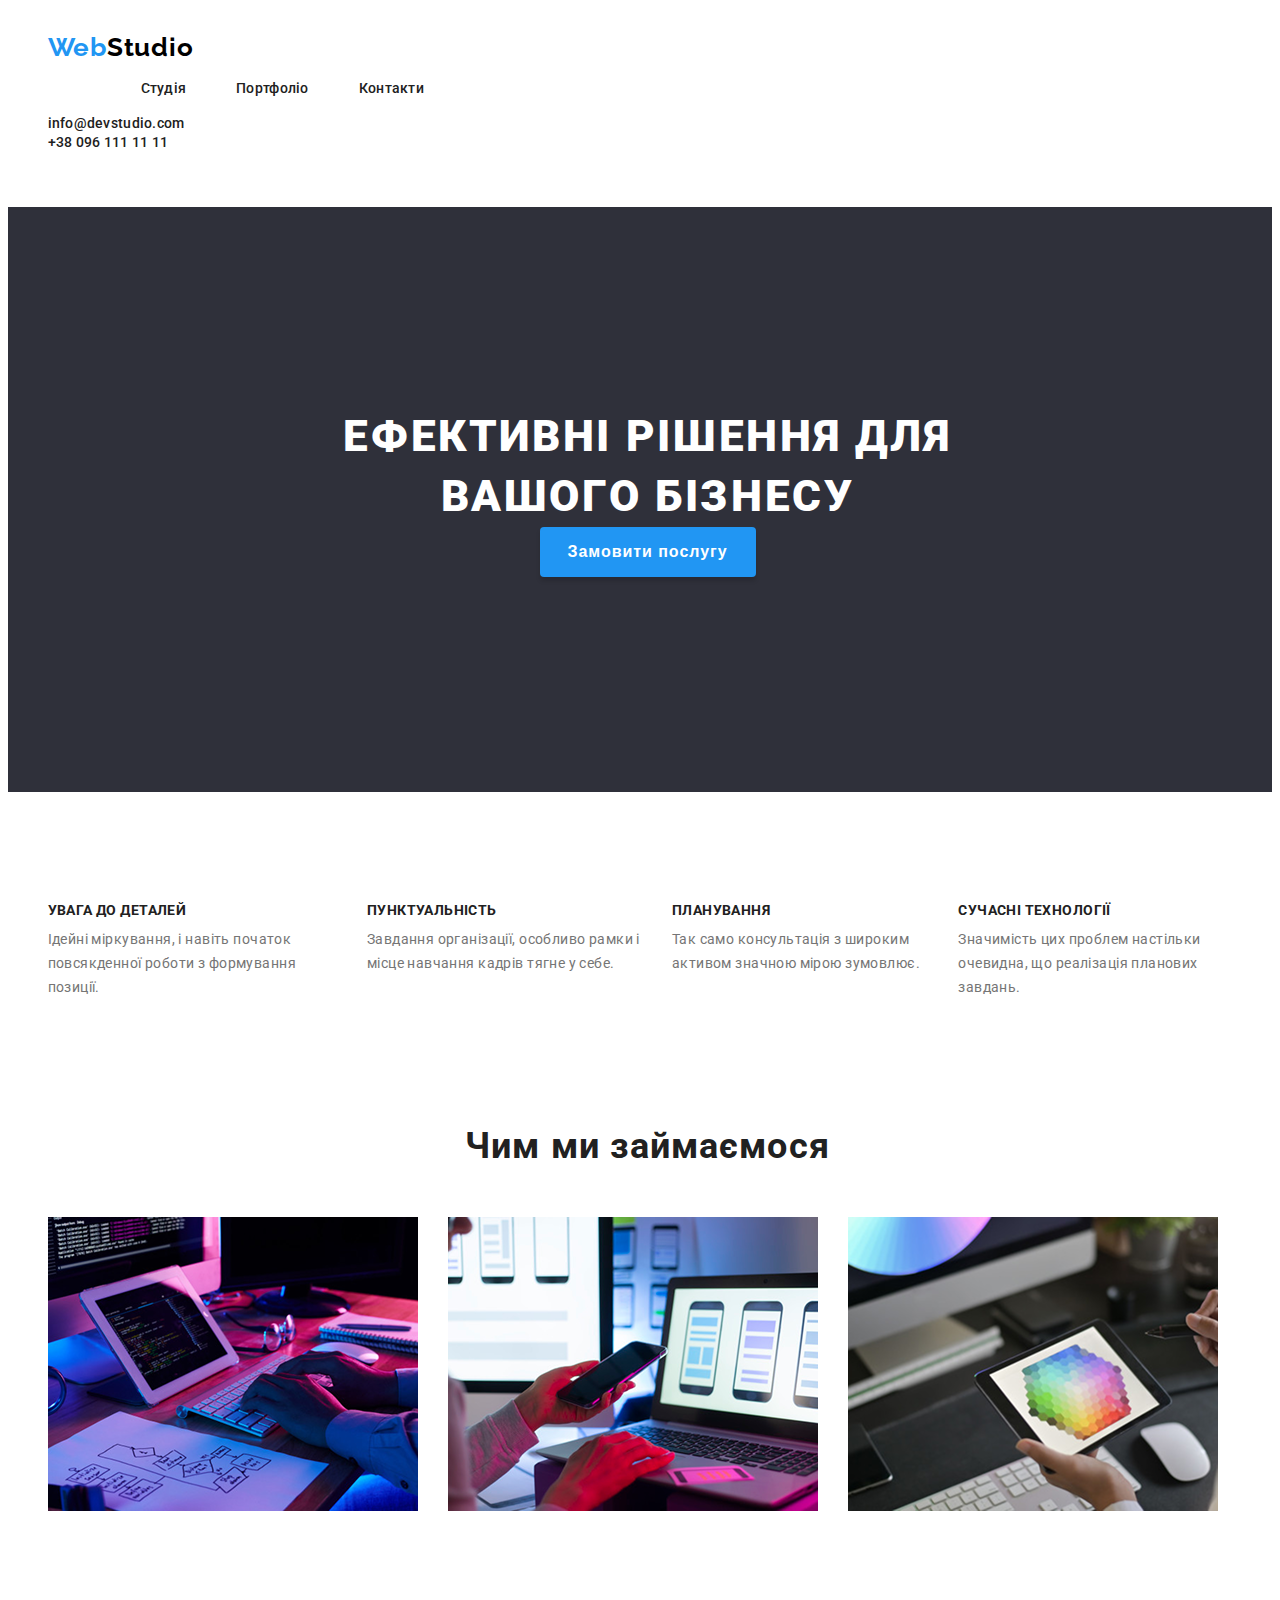
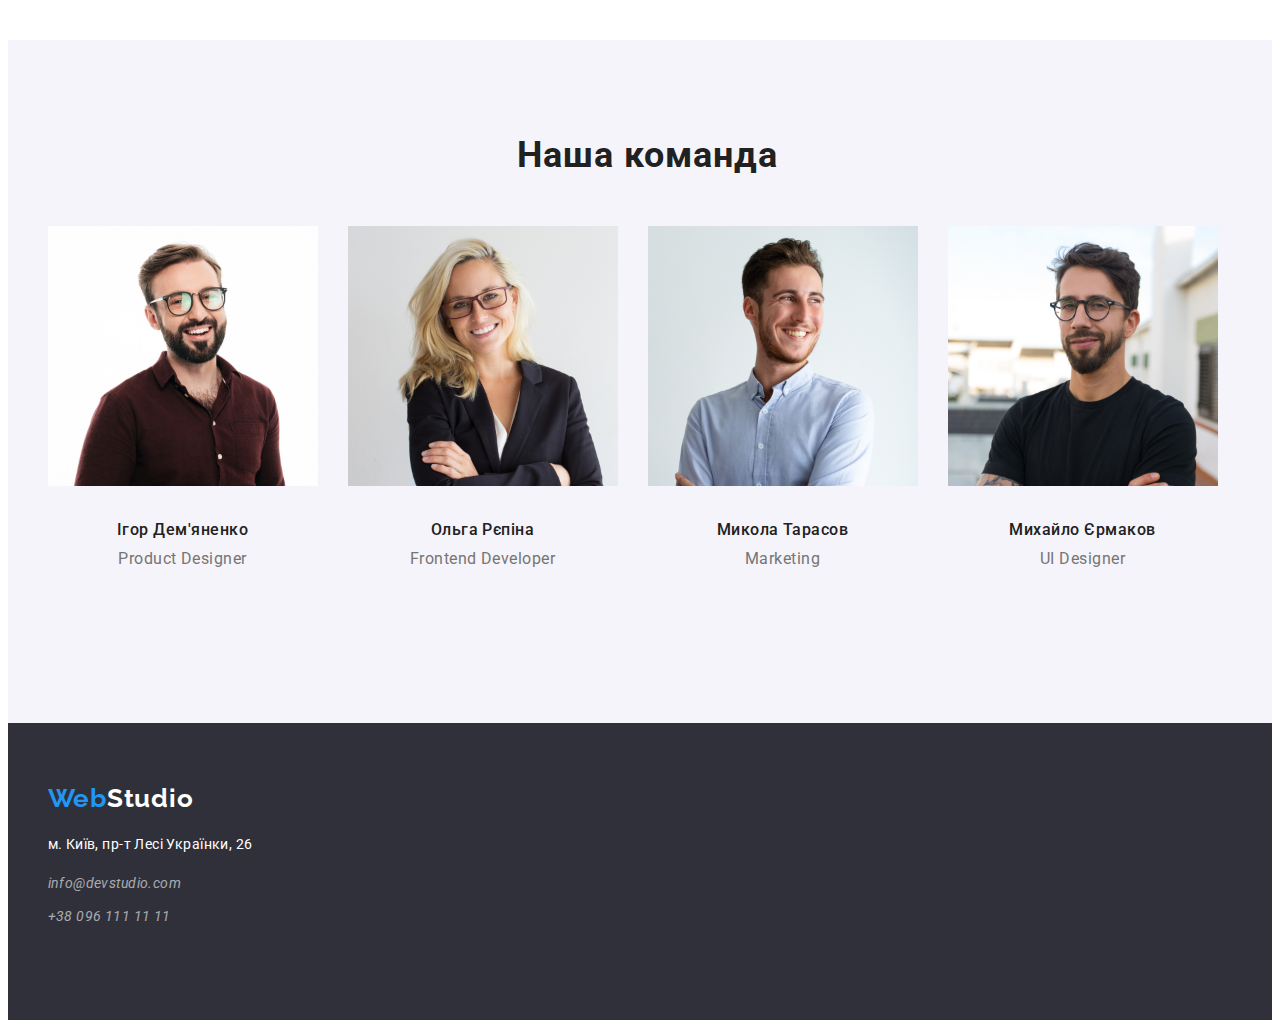
<file: index.html>
<!DOCTYPE html>
<html lang="en">

<head>
    <meta charset="UTF-8">
    <meta name="viewport" content="width=device-width, initial-scale=1.0">
    <title>Document</title>
    <link rel="preconnect" href="https://fonts.googleapis.com">
    <link rel="preconnect" href="https://fonts.gstatic.com" crossorigin>
    <link
        href="https://fonts.googleapis.com/css2?family=Raleway:ital,wght@0,100..900;1,100..900&family=Roboto:ital,wght@0,100..900;1,100..900&display=swap"
        rel="stylesheet">
    <link rel="stylesheet" href="https://cdnjs.cloudflare.com/ajax/libs/modern-normalize/3.0.1/modern-normalize.min.css"
        integrity="sha512-q6WgHqiHlKyOqslT/lgBgodhd03Wp4BEqKeW6nNtlOY4quzyG3VoQKFrieaCeSnuVseNKRGpGeDU3qPmabCANg=="
        crossorigin="anonymous" referrerpolicy="no-referrer" />
    <link rel="stylesheet" href="./index.css">
    <link rel="stylesheet" href="./reset.css">
</head>

<body>
    <header class="header">
        <div class="container">
            <h1 class="header-logo"><span class="header-web">Web</span><span class="header-studio">Studio</span></h1>
            <nav class="header-nav">
                <ul class="header-list">
                    <li class="header-item">
                        <a class="header-page" href="./index.html">Студія</a>
                    </li>
                    <li class="header-item">
                        <a class="header-page" href="./portfolio.html">Портфоліо</a>
                    </li>
                    <li class="header-item">
                        <a class="header-page" href="">Контакти</a>
                    </li>
                </ul>
            </nav>
            <ul>
                <li class="header-item">
                    <a class="header-page" href="mailto:info@devstudio.com">info@devstudio.com</a>
                </li>
                <li class="header-item">
                    <a class="header-page" href="tel:+380961111111">+38 096 111 11 11</a>
                </li>
            </ul>
        </div>
    </header>
    <main>
        <section class="hero">
            <div class="container">
                <h2 class="hero-title">Ефективні рішення для вашого бізнесу</h2>
                <button class="hero-button" type="button">Замовити послугу</button>
            </div>
        </section>
        <section class="company">
            <div class="container">
                <ul class="company-list">
                    <li class="company-item">
                        <h2 class="company-title">УВАГА ДО ДЕТАЛЕЙ</h2>
                        <p class="company-text">Ідейні міркування, і навіть початок повсякденної роботи з формування
                            позиції.</p>
                    </li>
                    <li class="company-item">
                        <h2 class="company-title">ПУНКТУАЛЬНІСТЬ</h2>
                        <p class="company-text">Завдання організації, особливо рамки і місце навчання кадрів тягне у
                            себе.
                        </p>
                    </li>
                    <li class="company-item">
                        <h2 class="company-title">ПЛАНУВАННЯ</h2>
                        <p class="company-text">Так само консультація з широким активом значною мірою зумовлює.</p>
                    </li>
                    <li class="Company-item">
                        <h2 class="company-title">СУЧАСНІ ТЕХНОЛОГІЇ</h2>
                        <p class="company-text">Значимість цих проблем настільки очевидна, що реалізація планових
                            завдань.
                        </p>
                    </li>
                </ul>
            </div>
        </section>
        <section class="about">
            <div class="container">
                <h2 class="about-title">Чим ми займаємося</h2>
                <ul class="about-list">
                    <li class="about-item">
                        <img class="about-photo" src="./images/code.png" alt="Фото">
                    </li>
                    <li class="about-item">
                        <img class="about-photo" src="./images/phone.png" alt="Фото">
                    </li>
                    <li class="about-item">
                        <img class="about-photo" src="./images/phone2.png" alt="Фото">
                    </li>
                </ul>
            </div>
        </section>
        <section class="team">
            <div class="container">
                <h2 class="team-title">Наша команда</h2>
                <ul class="team-list">
                    <li class="team-item">
                        <img class="team-photo" src="./images/man.jpg" alt="Фото людини">
                        <h2 class="team-name">Ігор Дем'яненко</h2>
                        <p class="team-specialty">Product Designer</p>
                    </li>
                    <li class="team-item">
                        <img class="team-photo" src="./images/man1.jpg" alt="Фото людини">
                        <h2 class="team-name">Ольга Рєпіна</h2>
                        <p class="team-specialty">Frontend Developer</p>
                    </li>
                    <li class="team-item">
                        <img class="team-photo" src="./images/man3.jpg" alt="Фото людини">
                        <h2 class="team-name">Микола Тарасов</h2>
                        <p class="team-specialty">Marketing</p>
                    </li>
                    <li class="team-item">
                        <img class="team-photo" src="./images/man4.jpg" alt="Фото людини">
                        <h2 class="team-name">Михайло Єрмаков</h2>
                        <p class="team-specialty">UI Designer </p>
                    </li>
                </ul>
            </div>
        </section>
    </main>
    <footer class="footer">
        <div class="container">
            <h2 class="footer-logo"><span class="footer-web">Web</span><span class="footer-studio">Studio</span></h2>
            <p class="footer-text">м. Київ, пр-т Лесі Українки, 26</p>
            <address class="footer-address">
                <ul class="footer-list">
                    <li class="footer-item">
                        <a class="footer-page" href="mailto:info@devstudio.com">info@devstudio.com</a>
                    </li>
                    <li class="footer-item">
                        <a class="footer-page" href="tel:+380961111111">+38 096 111 11 11</a>
                    </li>
                </ul>
            </address>
        </div>
    </footer>
</body>

</html>
</file>
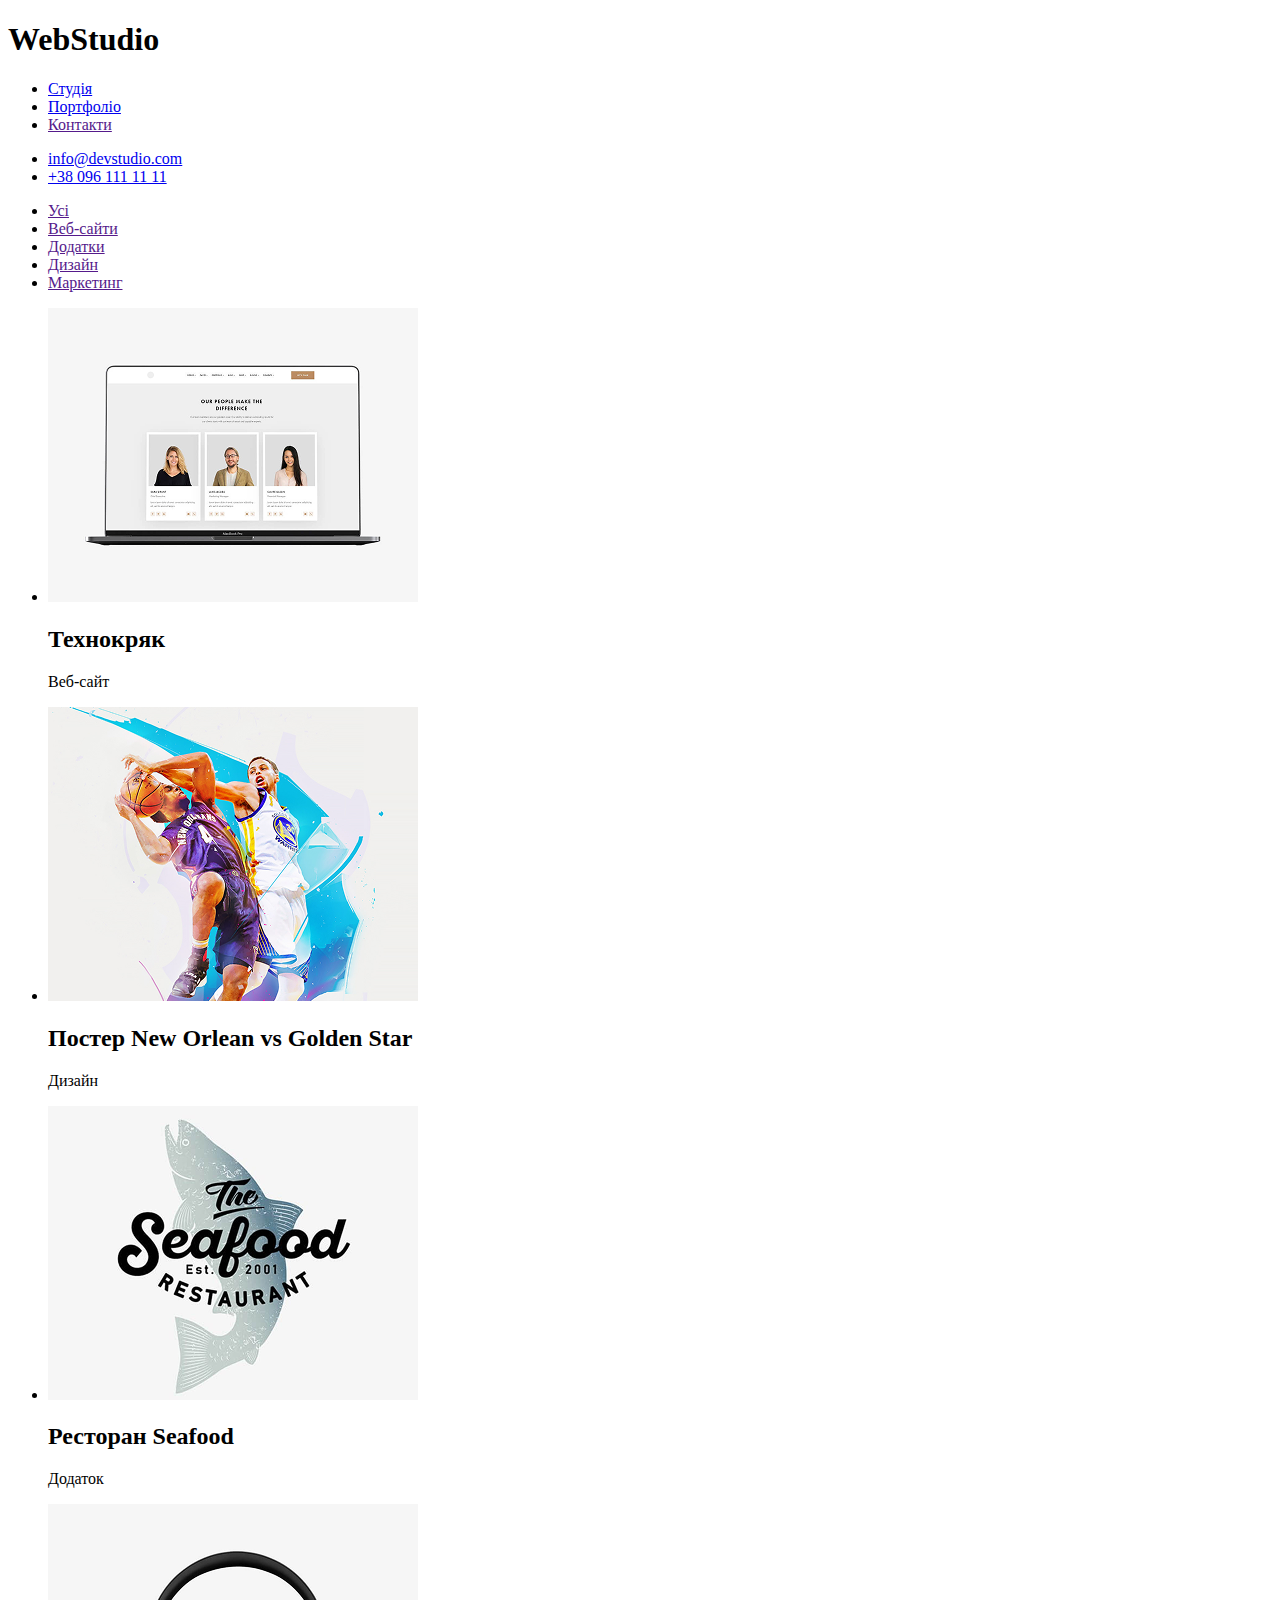
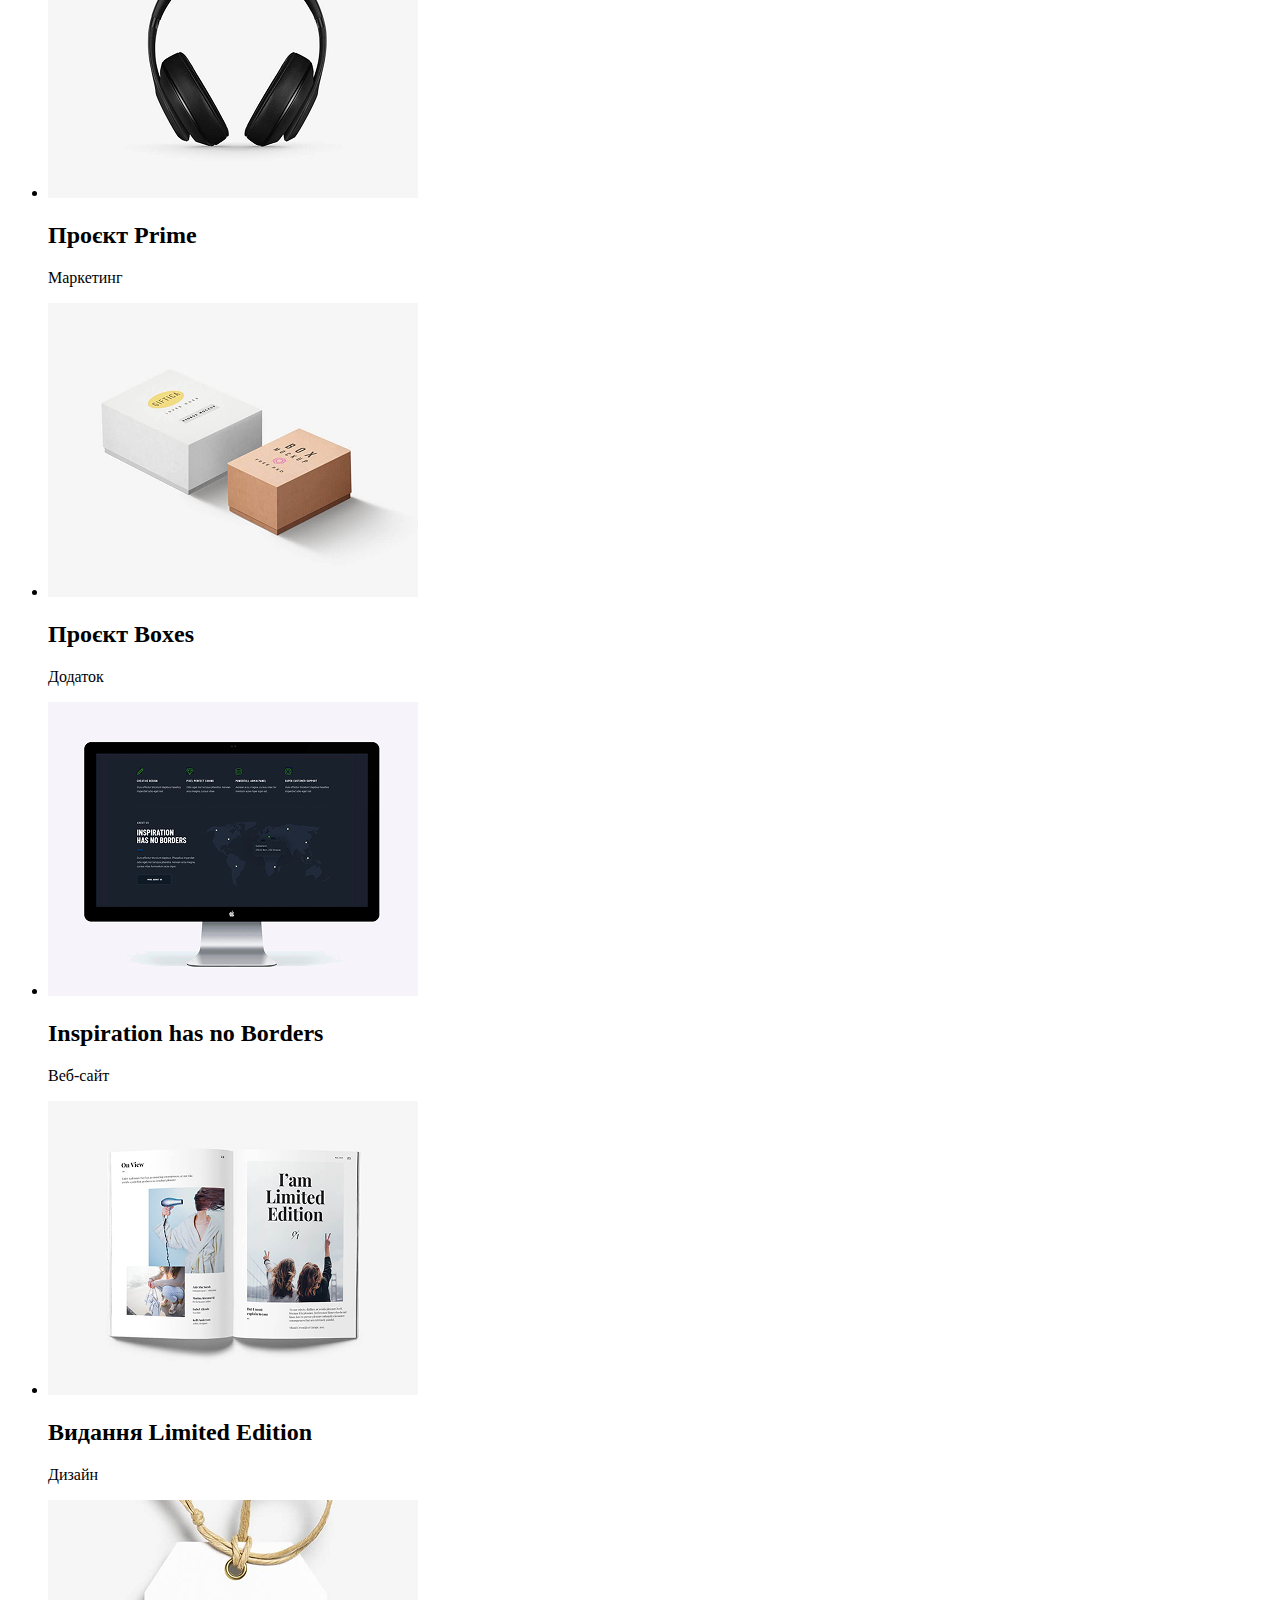
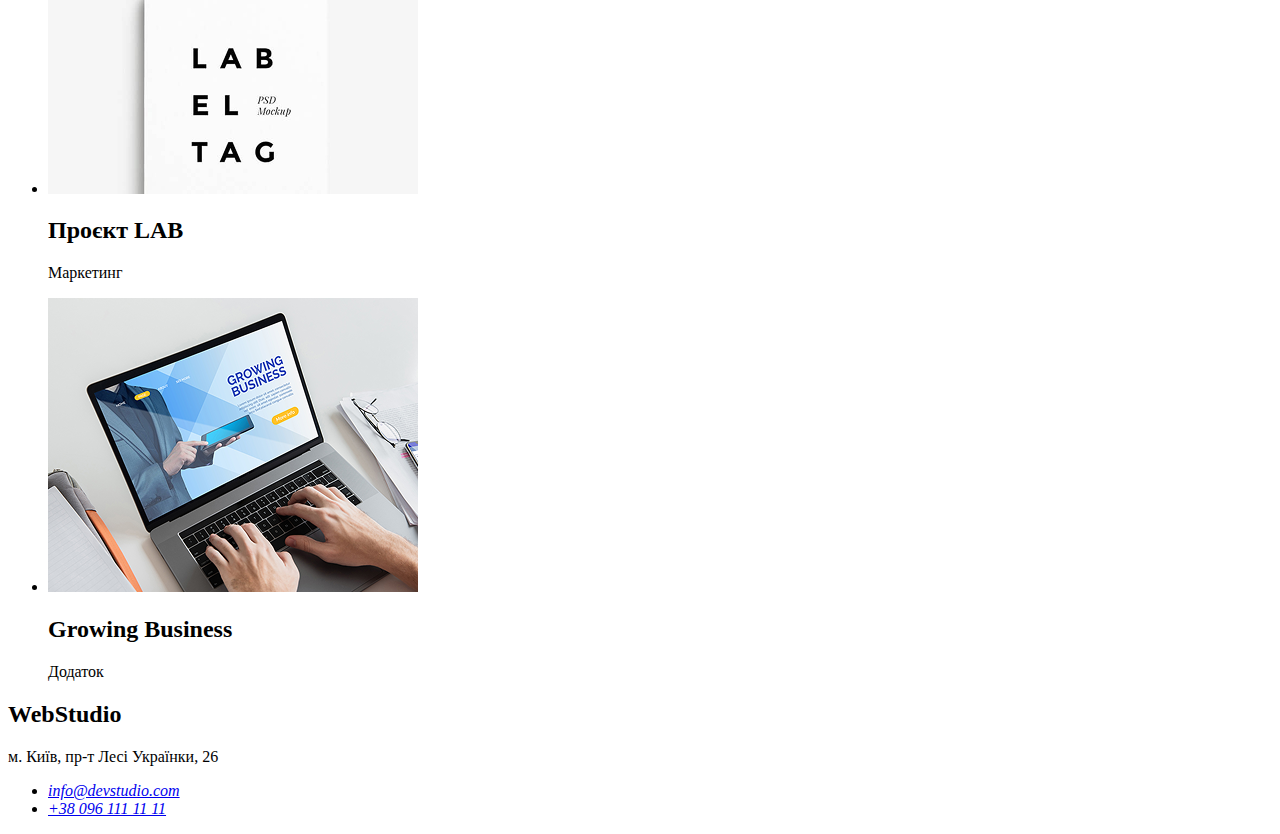
<file: Portfolio.html>
<!DOCTYPE html>
<html lang="en">
<head>
    <meta charset="UTF-8">
    <meta name="viewport" content="width=device-width, initial-scale=1.0">
    <title>Document</title>
</head>
<body>
     <header>
         <h1>WebStudio</h1>
        <nav>
            <ul>
                <li><a href="./index.html">Студія</a></li>
                <li><a href="./Portfolio.html">Портфоліо</a></li>
                <li><a href="">Контакти</a></li>
            </ul>
        </nav>
        <ul>
            <li>
                <a href="mailto:info@devstudio.com">info@devstudio.com</a>
            </li>
            <li>
                <a href="tel:+380961111111">+38 096 111 11 11</a>
            </li>
        </ul>
    </header>
    <section>
        <ul>
            <li><a href="">Усі</a></li>
            <li><a href="">Веб-сайти</a></li>
            <li><a href="">Додатки</a></li>
            <li><a href="">Дизайн</a></li>
            <li><a href="">Маркетинг</a></li>
        </ul>
    </section>
    <section>
        <ul>
            <li>
                <img src="./images/technocracker.png" alt="Technocracker">
                <h2>Технокряк</h2>
                <p>Веб-сайт</p>
            </li>
            <li>
                <img src="./images/neworleansvsgoldenstarposter.png" alt="New Orleans vs Golden Star poster">
                <h2>Постер New Orlean vs Golden Star</h2>
                <p>Дизайн</p>
            </li>
            <li>
                <img src="./images/seafoodrestaurant.png" alt="Seafood restaurant">
                <h2>Ресторан Seafood</h2>
                <p>Додаток</p>
            </li>
            <li>
                <img src="./images/projectprime.png" alt="Project Prime">
                <h2>Проєкт Prime</h2>
                <p>Маркетинг</p>
            </li>
            <li>
                <img src="./images/boxesproject.png" alt="Boxes project">
                <h2>Проєкт Boxes</h2>
                <p>Додаток</p>
            </li>
            <li>
                <img src="./images/inspirationhasnoborders.png" alt="Inspiration has no Borders">
                <h2>Inspiration has no Borders</h2>
                <p>Веб-сайт</p>
            </li>
            <li>
                <img src="./images/editionlimitededition.png" alt="Edition Limited Edition">
                <h2>Видання Limited Edition</h2>
                <p>Дизайн</p>
            </li>
            <li>
                <img src="./images/labproject.png" alt="LAB project">
                <h2>Проєкт LAB</h2>
                <p>Маркетинг</p>
            </li>
            <li>
                <img src="./images/growingbusiness.png" alt="Growing Business">
                <h2>Growing Business</h2>
                <p>Додаток</p>
            </li>
        </ul>
    </section>
    <footer>
         <h2>WebStudio</h2>
        <p>м. Київ, пр-т Лесі Українки, 26</p>
        <address>
            <ul>
                <li><a href="mailto:info@devstudio.com">info@devstudio.com</a></li>
                <li><a href="tel:+380961111111">+38 096 111 11 11</a></li>
            </ul>
        </address>
    </footer>
</body>
</html>
</file>
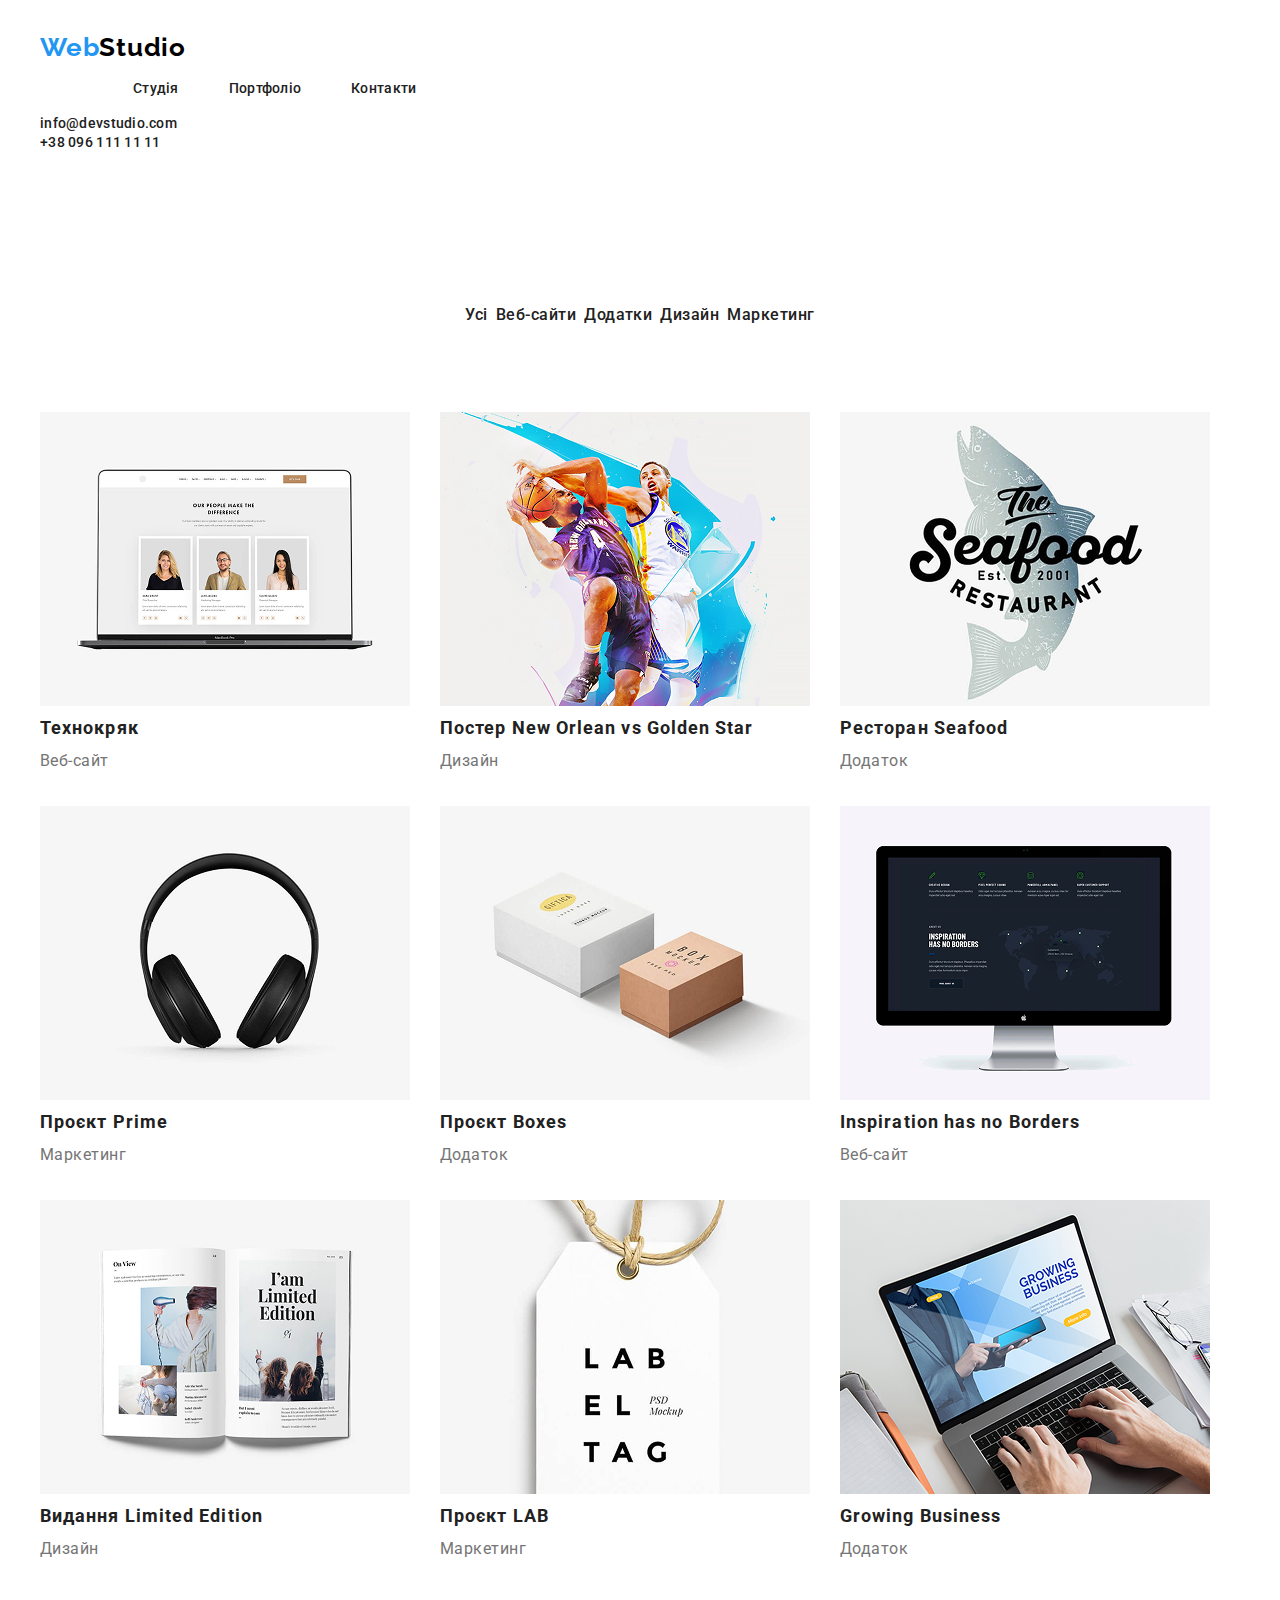
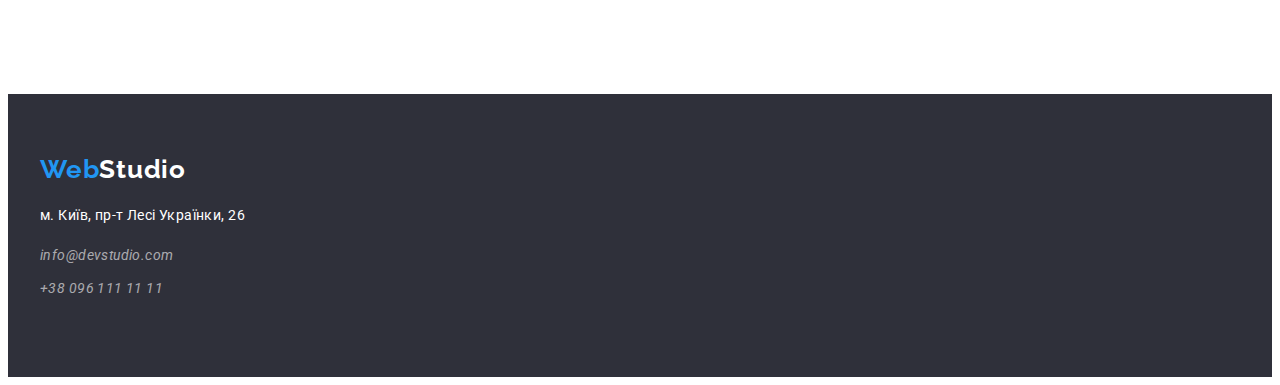
<file: portfolio.html>
<!DOCTYPE html>
<html lang="en">

<head>
    <meta charset="UTF-8">
    <meta name="viewport" content="width=device-width, initial-scale=1.0">
    <title>Document</title>
    <link rel="preconnect" href="https://fonts.googleapis.com">
    <link rel="preconnect" href="https://fonts.gstatic.com" crossorigin>
    <link
        href="https://fonts.googleapis.com/css2?family=Raleway:ital,wght@0,100..900;1,100..900&family=Roboto:ital,wght@0,100..900;1,100..900&display=swap"
        rel="stylesheet">
    <link rel="stylesheet" href="https://cdnjs.cloudflare.com/ajax/libs/modern-normalize/3.0.1/modern-normalize.min.css"
        integrity="sha512-q6WgHqiHlKyOqslT/lgBgodhd03Wp4BEqKeW6nNtlOY4quzyG3VoQKFrieaCeSnuVseNKRGpGeDU3qPmabCANg=="
        crossorigin="anonymous" referrerpolicy="no-referrer" />
    <link rel="stylesheet" href="./portfolio.css">
    <link rel="stylesheet" href="./reset.css">
</head>

<body>
    <header class="header">
        <div class="container">
            <h1 class="header-logo"><span class="header-web">Web</span><span class="header-studio">Studio</span></h1>
            <nav class="header-nav">
                <ul class="header-list">
                    <li class="header-item">
                        <a class="header-page" href="./index.html">Студія</a>
                    </li>
                    <li class="header-item">
                        <a class="header-page" href="./portfolio.html">Портфоліо</a>
                    </li>
                    <li class="header-item">
                        <a class="header-page" href="">Контакти</a>
                    </li>
                </ul>
            </nav>
            <ul>
                <li class="header-item">
                    <a class="header-page" href="mailto:info@devstudio.com">info@devstudio.com</a>
                </li>
                <li class="header-item">
                    <a class="header-page" href="tel:+380961111111">+38 096 111 11 11</a>
                </li>
            </ul>
        </div>
    </header>
    <section class="catalog">
        <div class="container">
            <ul class="catalog-list">
                <li class="catalog-item">
                    <a class="catalog-page" href="">Усі</a>
                </li>
                <li class="catalog-item">
                    <a class="catalog-page" href="">Веб-сайти</a>
                </li>
                <li class="catalog-item">
                    <a class="catalog-page" href="">Додатки</a>
                </li>
                <li class="catalog-item">
                    <a class="catalog-page" href="">Дизайн</a>
                </li>
                <li class="catalog-item">
                    <a class="catalog-page" href="">Маркетинг</a>
                </li>
            </ul>
        </div>
    </section>
    <section class="portfolio">
        <div class="container">
            <ul class="portfolio-list">
                <li class="portfolio-item">
                    <img class="portfolio-photo" src="./images/technocracker.png" alt="Technocracker">
                    <h2 class="portfolio-title">Технокряк</h2>
                    <p class="portfolio-text">Веб-сайт</p>
                </li>
                <li class="portfolio-item">
                    <img class="portfolio-photo" src="./images/neworleansvsgoldenstarposter.png"
                        alt="New Orleans vs Golden Star poster">
                    <h2 class="portfolio-title">Постер New Orlean vs Golden Star</h2>
                    <p class="portfolio-text">Дизайн</p>
                </li>
                <li class="portfolio-item">
                    <img class="portfolio-photo" src="./images/seafoodrestaurant.png" alt="Seafood restaurant">
                    <h2 class="portfolio-title">Ресторан Seafood</h2>
                    <p class="portfolio-text">Додаток</p>
                </li>
                <li class="portfolio-item">
                    <img class="portfolio-photo" src="./images/projectprime.png" alt="Project Prime">
                    <h2 class="portfolio-title">Проєкт Prime</h2>
                    <p class="portfolio-text">Маркетинг</p>
                </li>
                <li class="portfolio-item">
                    <img class="portfolio-photo" src="./images/boxesproject.png" alt="Boxes project">
                    <h2 class="portfolio-title">Проєкт Boxes</h2>
                    <p class="portfolio-text">Додаток</p>
                </li>
                <li class="portfolio-item">
                    <img class="portfolio-photo" src="./images/inspirationhasnoborders.png"
                        alt="Inspiration has no Borders">
                    <h2 class="portfolio-title">Inspiration has no Borders</h2>
                    <p class="portfolio-text">Веб-сайт</p>
                </li>
                <li class="portfolio-item">
                    <img class="portfolio-photo" src="./images/editionlimitededition.png" alt="Edition Limited Edition">
                    <h2 class="portfolio-title">Видання Limited Edition</h2>
                    <p class="portfolio-text">Дизайн</p>
                </li>
                <li class="portfolio-item">
                    <img class="portfolio-photo" src="./images/labproject.png" alt="LAB project">
                    <h2 class="portfolio-title">Проєкт LAB</h2>
                    <p class="portfolio-text">Маркетинг</p>
                </li>
                <li class="portfolio-item">
                    <img class="portfolio-photo" src="./images/growingbusiness.png" alt="Growing Business">
                    <h2 class="portfolio-title">Growing Business</h2>
                    <p class="portfolio-text">Додаток</p>
                </li>
            </ul>
        </div>
    </section>
    <footer class="footer">
        <div class="container">
            <h2 class="footer-logo"><span class="footer-web">Web</span><span class="footer-studio">Studio</span></h2>
            <p class="footer-text">м. Київ, пр-т Лесі Українки, 26</p>
            <address class="footer-address">
                <ul class="footer-list">
                    <li class="footer-item">
                        <a class="footer-page" href="mailto:info@devstudio.com">info@devstudio.com</a>
                    </li>
                    <li class="footer-item">
                        <a class="footer-page" href="tel:+380961111111">+38 096 111 11 11</a>
                    </li>
                </ul>
            </address>
        </div>
    </footer>
</body>

</html>
</file>
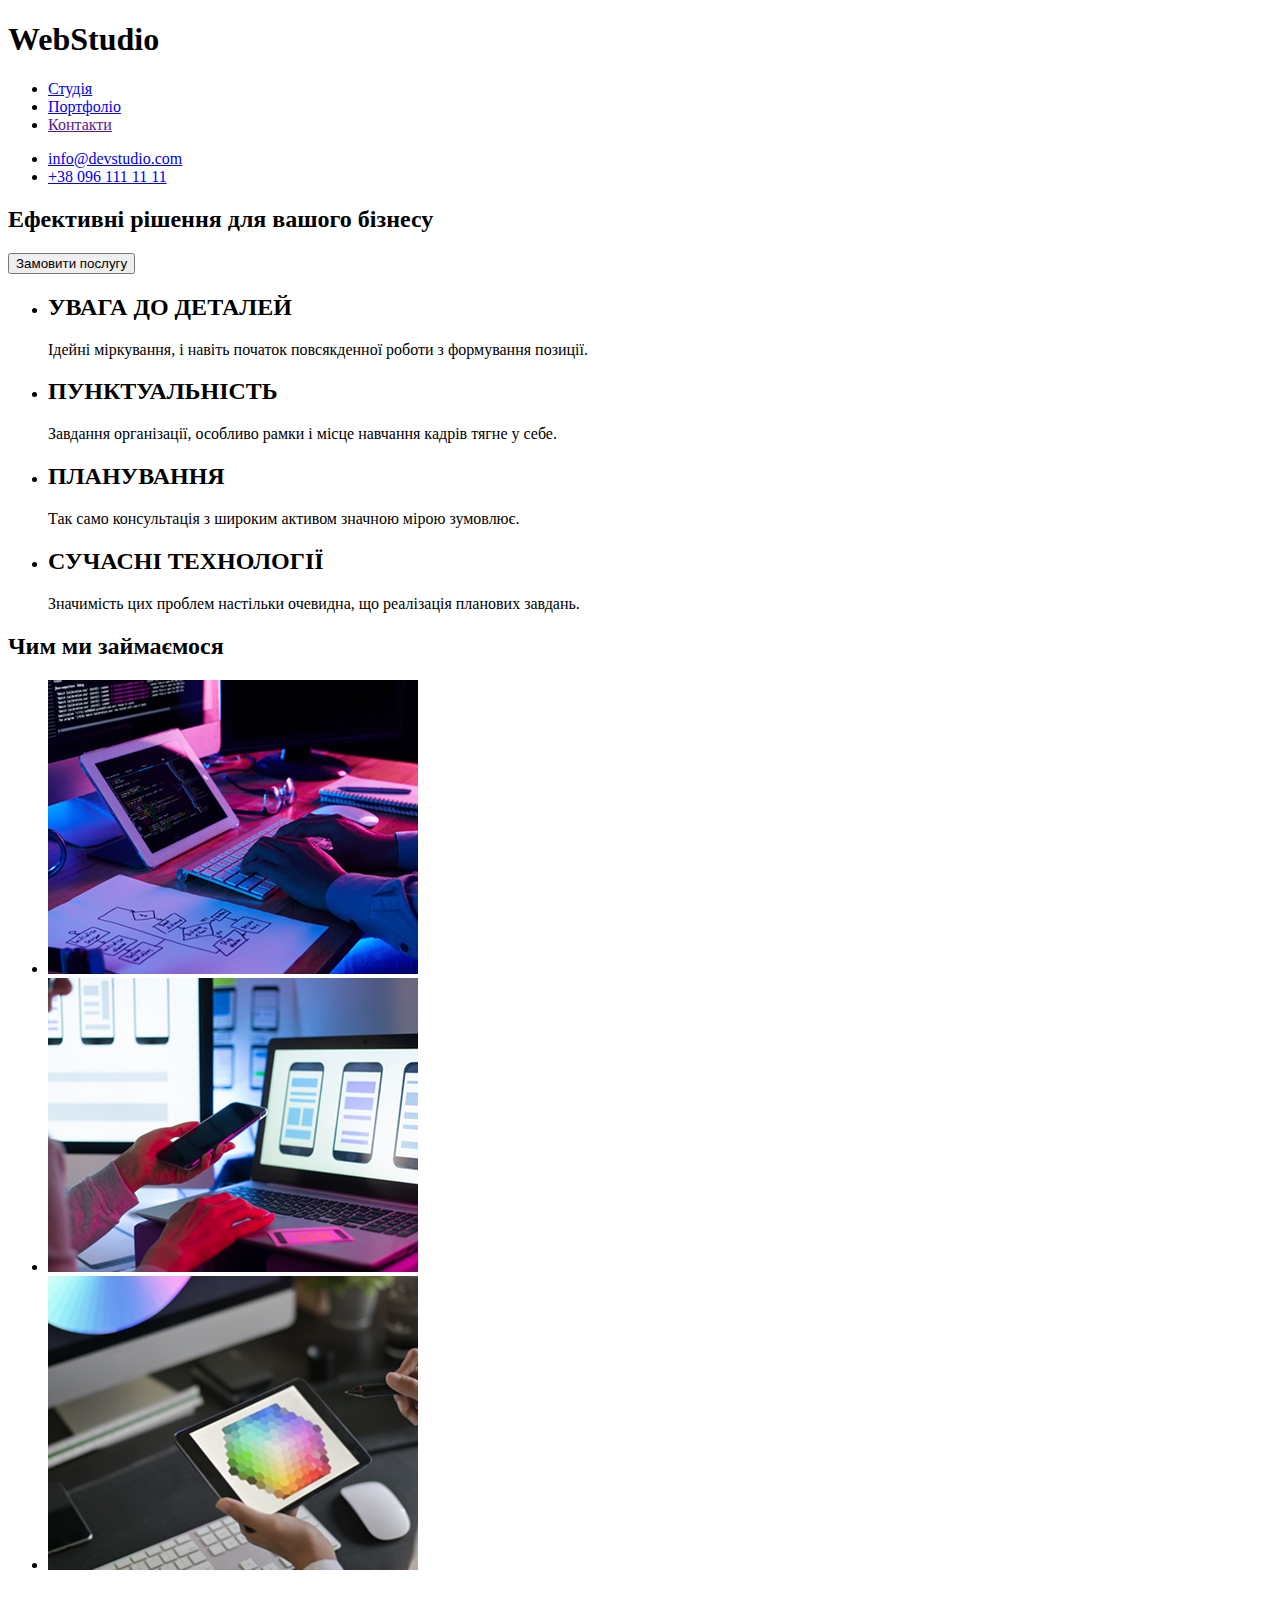
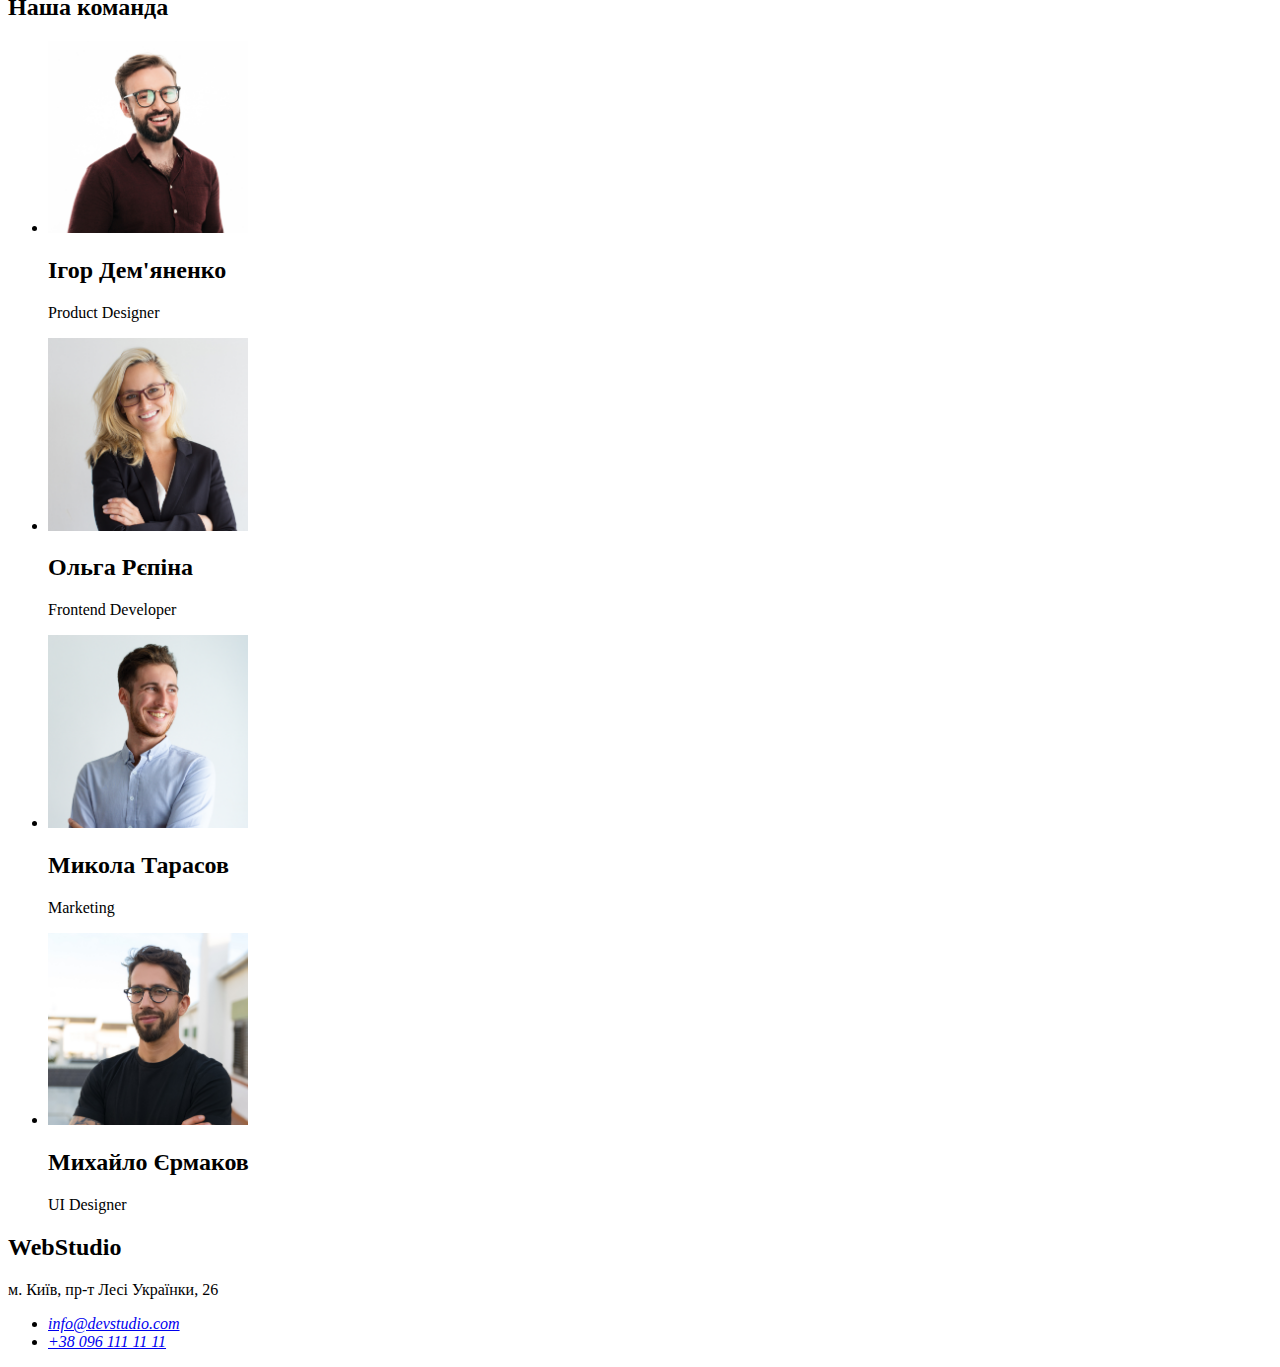
<file: webstudio.html>
<!DOCTYPE html>
<html lang="en">
<head>
    <meta charset="UTF-8">
    <meta name="viewport" content="width=device-width, initial-scale=1.0">
    <title>Document</title>
</head>
<body>
     <header>
        <h1>WebStudio</h1>
        <nav>
            <ul>
                <li><a href="./webstudio.html">Студія</a></li>
                <li><a href="./Portfolio.html">Портфоліо</a></li>
                <li><a href="">Контакти</a></li>
            </ul>
        </nav>
        <ul>
            <li>
                <a href="mailto:info@devstudio.com">info@devstudio.com</a>
            </li>
            <li>
                <a href="tel:+380961111111">+38 096 111 11 11</a>
            </li>
        </ul>
    </header>
    <main>
        <section>
            <h2>Ефективні рішення для вашого бізнесу</h2>
            <button type="button">Замовити послугу</button>
        </section>
        <section>
            <ul>
                <li>
                    <h2>УВАГА ДО ДЕТАЛЕЙ</h2>
                    <p>Ідейні міркування, і навіть початок повсякденної роботи з формування позиції.</p>
                </li>
                <li>
                    <h2>ПУНКТУАЛЬНІСТЬ</h2>
                    <p>Завдання організації, особливо рамки і місце навчання кадрів тягне у себе.</p>
                </li>
                <li>
                    <h2>ПЛАНУВАННЯ</h2>
                    <p>Так само консультація з широким активом значною мірою зумовлює.</p>
                </li>
                <li>
                    <h2>СУЧАСНІ ТЕХНОЛОГІЇ</h2>
                    <p>Значимість цих проблем настільки очевидна, що реалізація планових завдань.</p>
                </li>
            </ul>
        </section>
        <section>
            <h2>Чим ми займаємося</h2>
                    <ul>
                        <li>
                            <img src="./images/code.png" alt="Фото">
                        </li>
                        <li>
                            <img src="./images/phone.png" alt="Фото">
                        </li>
                        <li>
                            <img src="./images/phone2.png" alt="Фото">
                        </li>
                    </ul>
        </section>
        <section>
             <h2>Наша команда</h2>
                    <ul>
                        <li>
                            <img width="200" src="./images/man.jpg" alt="Фото людини">
                            <h2>Ігор Дем'яненко</h2>
                            <p>Product Designer</p>
                        </li>
                        <li>
                            <img width="200" src="./images/man1.jpg" alt="Фото людини">
                            <h2>Ольга Рєпіна</h2>
                            <p>Frontend Developer</p>
                        </li>
                        <li>
                            <img width="200" src="./images/man3.jpg" alt="Фото людини">
                            <h2>Микола Тарасов</h2>
                            <p>Marketing</p>
                        </li>
                        <li>
                            <img width="200" src="./images/man4.jpg" alt="Фото людини">
                            <h2>Михайло Єрмаков</h2>
                            <p>UI Designer </p>
                        </li>
                    </ul>
        </section>
    </main>
    <footer>
        <h2>WebStudio</h2>
        <p>м. Київ, пр-т Лесі Українки, 26</p>
        <address>
            <ul>
                <li><a href="mailto:info@devstudio.com">info@devstudio.com</a></li>
                <li><a href="tel:+380961111111">+38 096 111 11 11</a></li>
            </ul>
        </address>
    </footer>
</body>
</html>
</file>
<file: index.css>
body {
  font-family: "Roboto";
}

.header {
  padding-top: 24px;
  padding-bottom: 25px;
}

.header-container {
  display: flex;
  align-items: center;
}

.header-web {
  color: #2196f3;
}

.header-studio {
  color: #000;
}

.header-logo {
  font-family: "Raleway";
  font-weight: 700;
  font-size: 26px;
  letter-spacing: 0.03em;
  color: #2196f3;
}

.header-nav {
  margin-left: 93px;
  margin-right: 344px;
}

.header-list {
  display: flex;
  gap: 50px;
}

.header-page {
  font-weight: 500;
  font-size: 14px;
  letter-spacing: 0.02em;
  color: #212121;
}

.header-page:hover {
  color: #2196f3;
}

.hero {
  background-color: #2f303a;
  padding-top: 200px;
  padding-bottom: 200px;
}
 
.hero-title {
  font-weight: 900;
  font-size: 44px;
  line-height: 136%;
  letter-spacing: 0.06em;
  text-transform: uppercase;
  text-align: center;
  color: #fff;
  max-width: 696px;
  margin-left: auto;
  margin-right: auto;
}

.hero-button {
  background: #2196f3;
  font-weight: 700;
  font-size: 16px;
  line-height: 187%;
  letter-spacing: 0.06em;
  text-align: center;
  color: #fff;
  width: 216px;
  height: 50px;
  border-radius: 4px;
  box-shadow: 0 4px 4px 0 rgba(0, 0, 0, 0.15);
  margin-left: auto;
  margin-right: auto;
  display: block;
  border: none;
}

.company {
  padding-top: 94px;
  padding-bottom: 94px;
}

.company-container
{
  display: flex;
  align-items: center;
}

.company-list
{
  display: flex;
  gap: 30px;
}

.company-title {
  font-weight: 700;
  font-size: 14px;
  letter-spacing: 0.03em;
  text-transform: uppercase;
  color: #212121;
  margin-bottom: 10px;
}

.company-text {
  font-weight: 400;
  font-size: 14px;
  line-height: 171%;
  letter-spacing: 0.03em;
  color: #757575;
}

.about {
  padding-bottom: 94px;
}

.about-list
{
  display: flex;
  margin-top: 50px;
  gap: 30px;
}

.about-title {
  font-weight: 700;
  font-size: 36px;
  letter-spacing: 0.03em;
  text-align: center;
  color: #212121;
}

.about-photo {
  width: 370px;
  height: 294px;
}

.team {
  background: #F5f4fa;
  padding-top: 94px;
  padding-bottom: 124px;
}

.team-list
{
  display: flex;
  margin-top: 50px;
  gap: 30px;
}

.team-title {
  font-weight: 700;
  font-size: 36px;
  letter-spacing: 0.03em;
  text-align: center;
  color: #212121;
}

.team-photo {
  width: 270px;
  height: 260px;
  background-color: #ffffff;
  margin-bottom: 30px;
}

.team-name {
  font-weight: 500;
  font-size: 16px;
  letter-spacing: 0.03em;
  text-align: center;
  color: #212121;
  margin-bottom: 10px;
}

.team-specialty {
  font-weight: 400;
  font-size: 16px;
  letter-spacing: 0.03em;
  text-align: center;
  color: #757575;
}

.footer {
  background: #2f303a;
  padding-top: 60px;
  padding-bottom: 60px;
}

.footer-logo {
  font-family: "Raleway";
  font-weight: 700;
  font-size: 26px;
  letter-spacing: 0.03em;
  color: #2196f3;
  margin-bottom: 20px;
}

.footer-web {
  color: #2196f3;
}

.footer-studio {
  color: #fff;
}

.footer-text {
  font-weight: 400;
  font-size: 14px;
  line-height: 171%;
  letter-spacing: 0.03em;
  color: #fff;
  margin-bottom: 9px;
}

.footer-list
{
  display: flex;
  flex-direction: column;
  gap: 9px;
}

.footer-page {
  font-weight: 400;
  font-size: 14px;
  line-height: 171%;
  letter-spacing: 0.03em;
  color: rgba(255, 255, 255, 0.6);
}

.container {
  width: 1200px;
  margin-left: auto;
  margin-right: auto;
  padding-left: 15px;
  padding-bottom: 15px;
}
</file>
<file: portfolio.css>
body {
  font-family: "Roboto";
}

.header {
  padding-top: 24px;
  padding-bottom: 25px;
}

.portfolio-container {
  display: flex;
  align-items: center;
}

.header-web {
  color: #2196f3;
}

.header-studio {
  color: #000;
}

.header-logo {
  font-family: "Raleway";
  font-weight: 700;
  font-size: 26px;
  letter-spacing: 0.03em;
  color: #2196f3;
}

.header-nav {
  margin-left: 93px;
  margin-right: 344px;
}

.header-list {
  display: flex;
  gap: 50px;
}

.header-page {
  font-weight: 500;
  font-size: 14px;
  letter-spacing: 0.02em;
  color: #212121;
}

.header-page:hover {
  color: #2196f3;
}

.catalog {
  padding-top: 94px;
  padding-bottom: 34px;
}

.catalog-list
{
  display: flex;
  gap: 8px;
  justify-content: center;
  border: none;
}

.catalog-page {
  font-weight: 500;
  font-size: 16px;
  line-height: 162%;
  letter-spacing: 0.03em;
  text-align: center;
  color: #212121;
}

.catalog-page:hover {
  color: #2196f3;
}

.portfolio {
  padding-bottom: 114px;
}

.portfolio-photo {
  width: 370px;
  height: 294px;
}

.portfolio-title {
  font-weight: 700;
  font-size: 18px;
  line-height: 200%;
  letter-spacing: 0.06em;
  color: #212121;
}

.portfolio-text {
  font-weight: 400;
  font-size: 16px;
  line-height: 187%;
  letter-spacing: 0.03em;
  color: #757575;
}

.portfolio-box
{
  margin: 20px 24px 24px 20px;

}

.portfolio-list
{
  display: flex;
  flex-wrap: wrap;
  margin-top: 34px;
  gap: 30px;
}

.footer {
  background: #2f303a;
  padding-top: 60px;
  padding-bottom: 60px;
}

.footer-logo {
  font-family: "Raleway";
  font-weight: 700;
  font-size: 26px;
  letter-spacing: 0.03em;
  color: #2196f3;
  margin-bottom: 20px;
}

.footer-web {
  color: #2196f3;
}

.footer-studio {
  color: #fff;
}

.footer-text {
  font-weight: 400;
  font-size: 14px;
  line-height: 171%;
  letter-spacing: 0.03em;
  color: #fff;
  margin-bottom: 9px;
}

.footer-list
{
  display: flex;
  flex-direction: column;
  gap: 9px;
}

.footer-page {
  font-weight: 400;
  font-size: 14px;
  line-height: 171%;
  letter-spacing: 0.03em;
  color: rgba(255, 255, 255, 0.6);
}

.container {
  width: 1200px;
  margin-left: auto;
  margin-right: auto;
  padding-left: 15px;
  padding-right: 15px;
}
</file>
